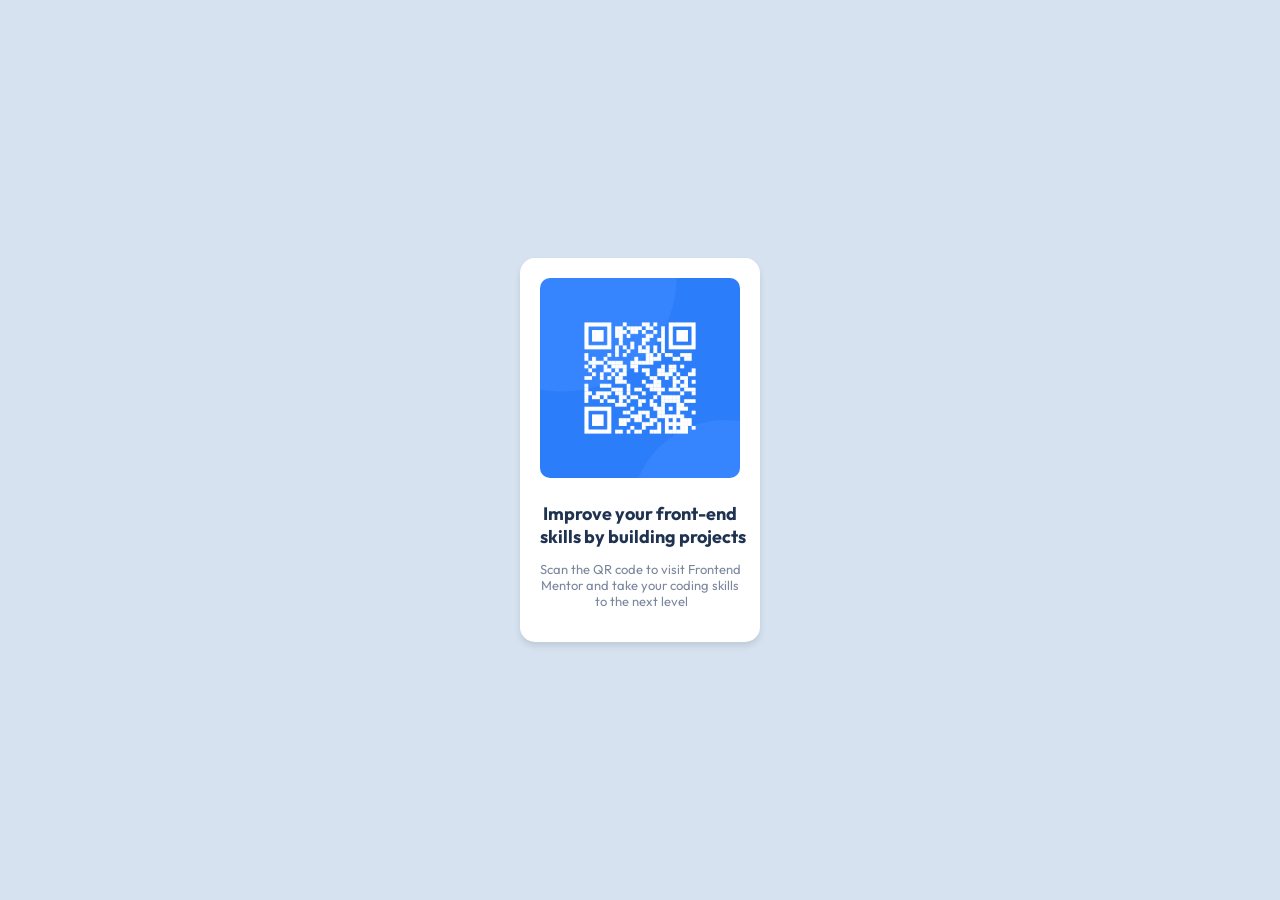
<file: index.html>
<!DOCTYPE html>
<html lang="en">
<head>
  <meta charset="UTF-8">
  <meta name="viewport" content="width=device-width, initial-scale=1.0"> <!-- displays site properly based on user's device -->
  <link rel="stylesheet" href="index.css">
  <link rel="icon" type="image/png" sizes="32x32" href="./images/favicon-32x32.png">
  
  <title>Frontend Mentor | QR code component</title>
  <style>
    @import url('https://fonts.googleapis.com/css2?family=Outfit:wght@100..900&display=swap');
    </style>

  <!-- Feel free to remove these styles or customise in your own stylesheet 👍 -->
</head>
<body>
  <div class="card">
      <div class="qr-code">
          <img src="./images/image-qr-code.png" alt="QR Code" width="200px" height="200px">
      </div>
      <div class="card-content">
          <pre><h1>Improve your front-end
skills by building projects</h1></pre>
<pre><p>Scan the QR code to visit Frontend
Mentor and take your coding skills
 to the next level</p></pre>
      </div>
  </div>
</body>
</html>
</file>
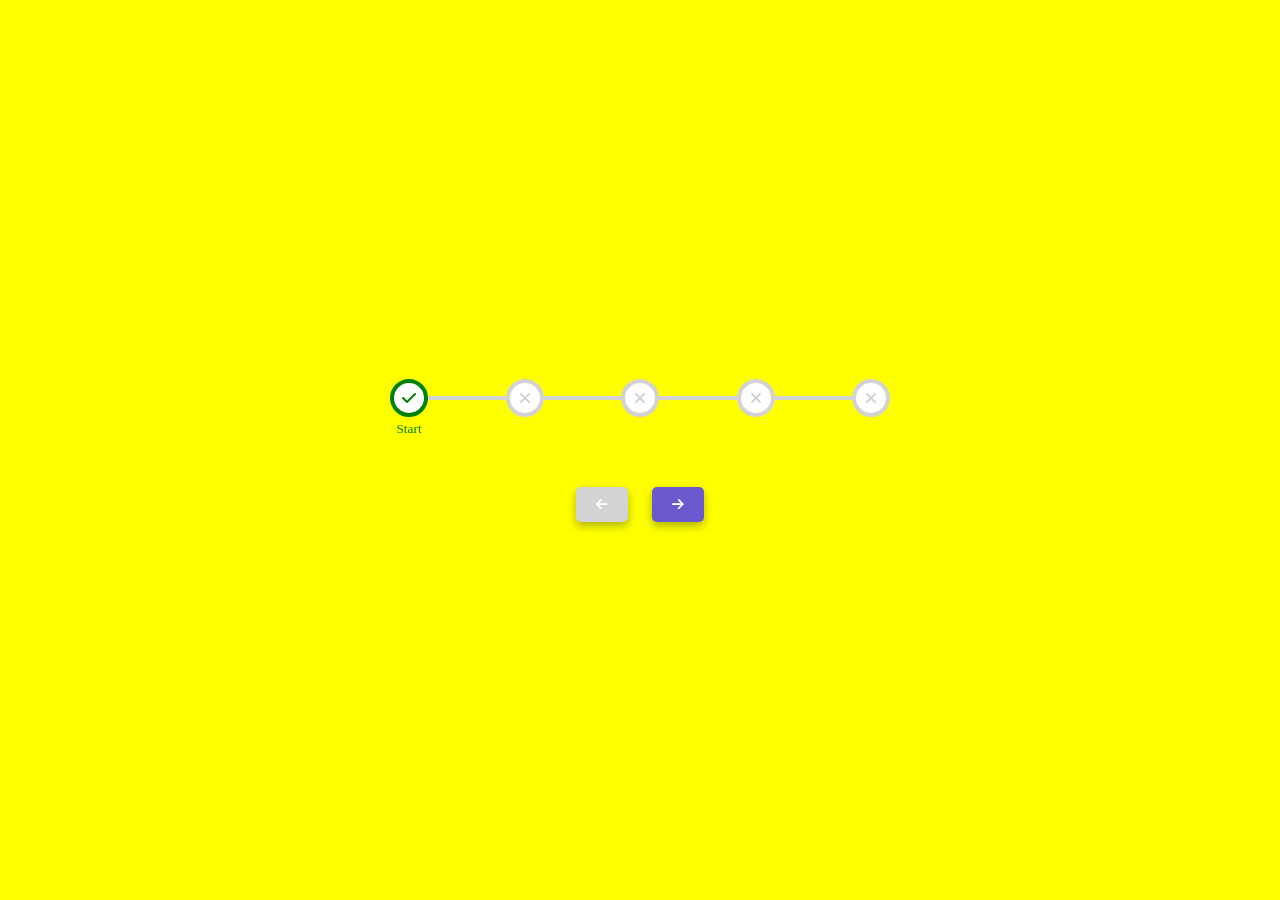
<file: Step-progress-bar/index.html>
<!DOCTYPE html>
<html lang="en">
<head>
    <meta charset="UTF-8">
    <meta name="viewport" content="width=device-width, initial-scale=1.0">
    <title>Step progress bar</title>
    <link
    rel="stylesheet"
    href="https://cdnjs.cloudflare.com/ajax/libs/font-awesome/6.0.0-beta2/css/all.min.css"
    integrity="sha512-YWzhKL2whUzgiheMoBFwW8CKV4qpHQAEuvilg9FAn5VJUDwKZZxkJNuGM4XkWuk94WCrrwslk8yWNGmY1EduTA=="
    crossorigin="anonymous"
    referrerpolicy="no-referrer"
  />
    <link rel="stylesheet" href="style.css">
</head>
<body>
    <div class="container">
    <div class="progress-container">
        <hr class="progress-bar-back" />
        <hr class="progress-bar-front" />
        <div class="step checked">
        <i class="fas fa-check"></i>
        <small>Start</small>
    </div>
    <div class="step">
        <i class="fas fa-times"></i>
      </div>
      <div class="step">
        <i class="fas fa-times"></i>
      </div>
      <div class="step">
        <i class="fas fa-times"></i>
      </div>
      <div class="step">
        <i class="fas fa-times"></i>
      </div>
    </div>
    <button class="btn" id="prev" disabled>
        <i class="fas fa-arrow-left"></i>
      </button>
      <button class="btn" id="next">
        <i class="fas fa-arrow-right"></i>
    </button>
   </div>
    <script src="index.js"></script>
</body>
</html>
</file>
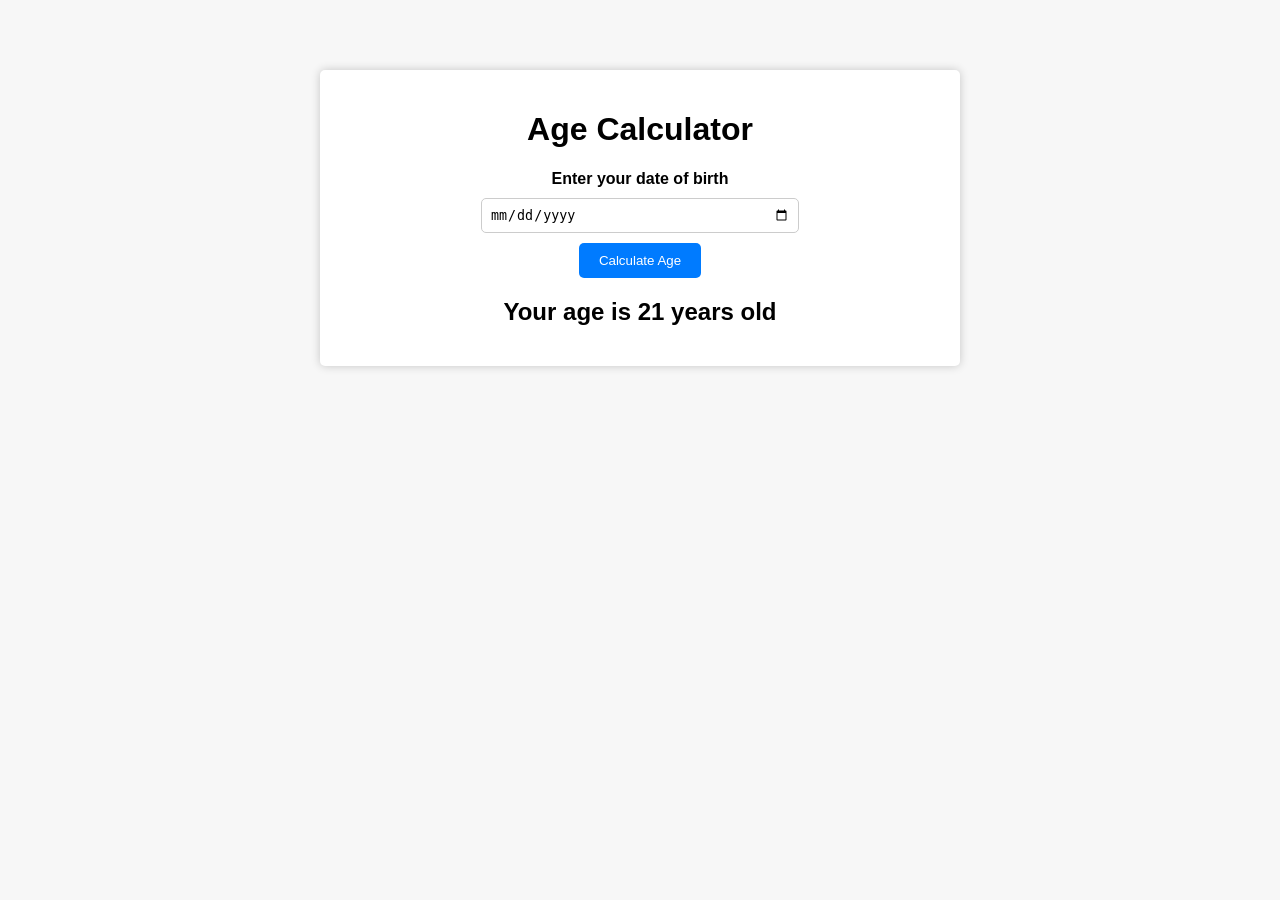
<file: PROJECTS/Age Calculator/index.html>
<!DOCTYPE html>
<html lang="en">
<head>
    <meta charset="UTF-8">
    <meta name="viewport" content="width=device-width, initial-scale=1.0">
    <title>Age Calculator</title>
    <link rel="stylesheet" href="style.css">
</head>
<body>
    <div class="container">
    <div class="form"> 
     <h1>Age Calculator</h1>   
     <label for="birth">Enter your date of birth</label>
     <input type="date" id="birth">
     <button id="calc">Calculate Age</button>
     <h2 id="age">Your age is 21 years old</h2>
    </div>
    </div>
   <script src="index.js"></script>
</body>
</html>
</file>
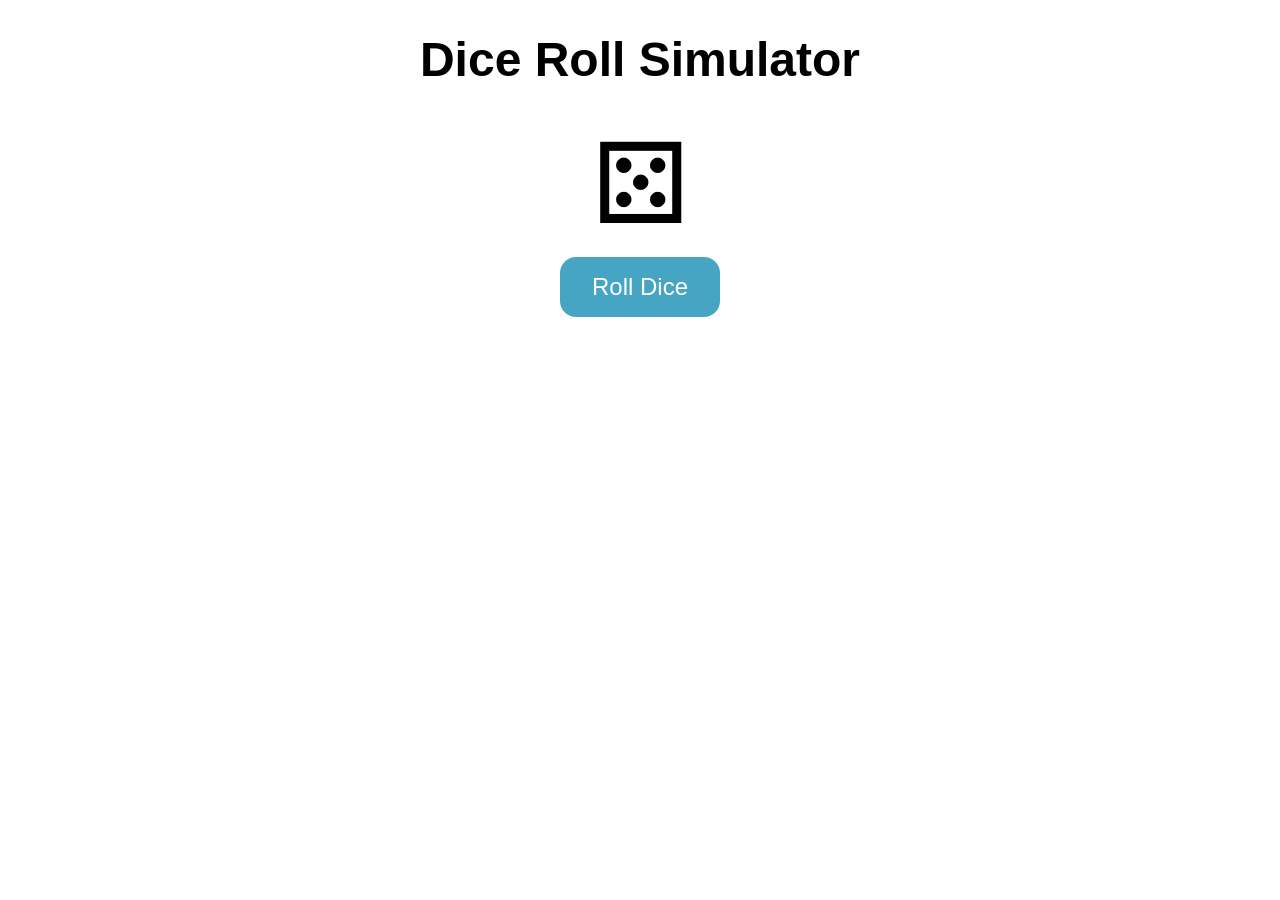
<file: PROJECTS/Dice Roll Simulator/index.html>
<!DOCTYPE html>
<html lang="en">
<head>
    <meta charset="UTF-8">
    <meta name="viewport" content="width=device-width, initial-scale=1.0">
    <title>Dice Roll Simulator</title>
    <link rel="stylesheet"  href="style.css">
</head>
<body>
    <h1>Dice Roll Simulator</h1>
    <div class="dice" id="dice">&#9860</div>
    <button id="roll-button">Roll Dice</button>
    <ul id="roll-history"></ul>
  <script src="index.js"></script>  
</body>
</html>
</file>
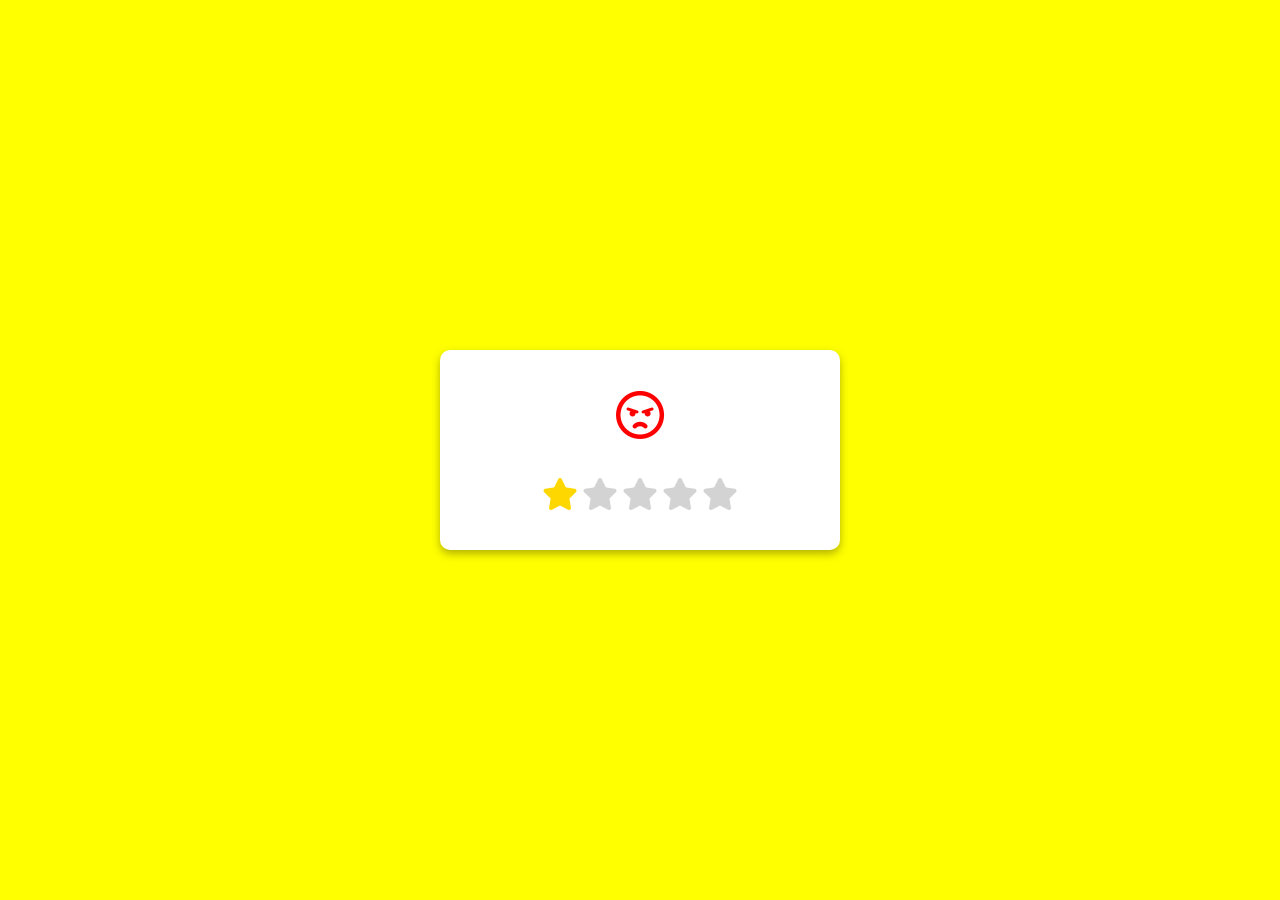
<file: PROJECTS/Emoji Rating/index.html>
<!DOCTYPE html>
<html lang="en">
<head>
    <meta charset="UTF-8">
    <meta name="viewport" content="width=device-width, initial-scale=1.0">
    <title>Emoji Rating</title>
    <link rel="stylesheet" href="style.css">
    <link
    rel="stylesheet"
    href="https://cdnjs.cloudflare.com/ajax/libs/font-awesome/6.0.0-beta2/css/all.min.css"
    integrity="sha512-YWzhKL2whUzgiheMoBFwW8CKV4qpHQAEuvilg9FAn5VJUDwKZZxkJNuGM4XkWuk94WCrrwslk8yWNGmY1EduTA=="
    crossorigin="anonymous"
    referrerpolicy="no-referrer"
  />
</head>
<body>
    <div class="feedback-container">
    <div class="emoji-container">
        <i class="far fa-angry fa-3x"></i>
        <i class="far fa-frown fa-3x"></i>
        <i class="far fa-meh fa-3x"></i>
        <i class="far fa-smile fa-3x"></i>
        <i class="far fa-laugh fa-3x"></i>
      </div>
      <div class="rating-container">
        <i class="fas fa-star fa-2x active"></i>
        <i class="fas fa-star fa-2x"></i>
        <i class="fas fa-star fa-2x"></i>
        <i class="fas fa-star fa-2x"></i>
        <i class="fas fa-star fa-2x"></i>
      </div>
    </div>
    <script src="index.js"></script>
</body>
</html>
</file>
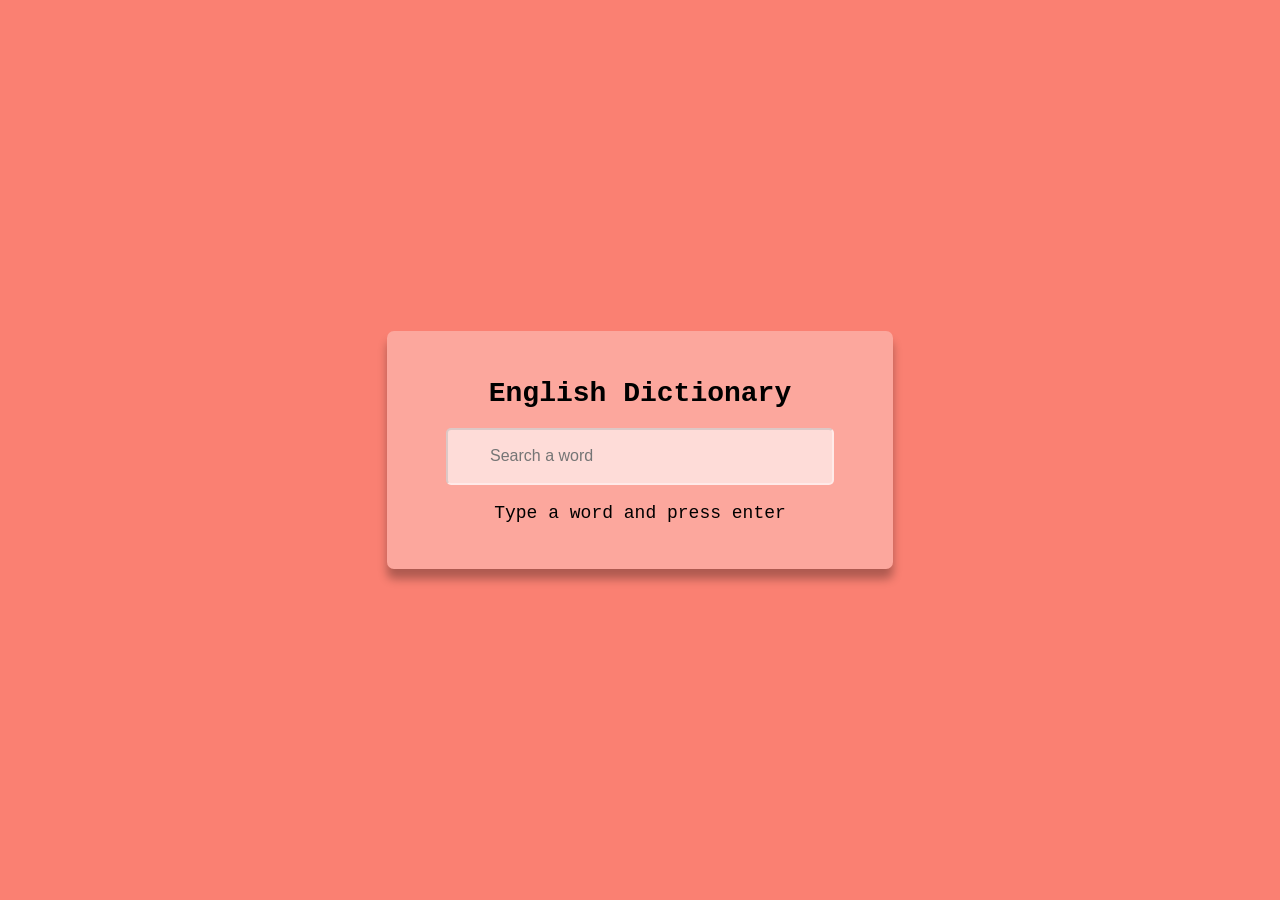
<file: PROJECTS/English Dictionary/index.html>
<!DOCTYPE html>
<html lang="en">
<head>
    <meta charset="UTF-8">
    <meta name="viewport" content="width=device-width, initial-scale=1.0">
    <title>English Dictionary</title>
    <link rel="stylesheet" href="style.css">
</head>
<body>
    <div class="container">
        <h1 class="heading">English Dictionary</h1>
        <input placeholder="Search a word" type="text" class="input" id="input" />
        <p class="info-text" id="info-text">Type a word and press enter</p>
        <div class="meaning-container" id="meaning-container">
          <p>Word Title: <span class="title" id="title">___</span></p>
          <p>Meaning: <span class="meaning" id="meaning">___</span></p>
          <audio src=""  id="audio" controls></audio>
        </div>
      </div>
    <script src="index.js"> </script>
</body>
</html>
</file>
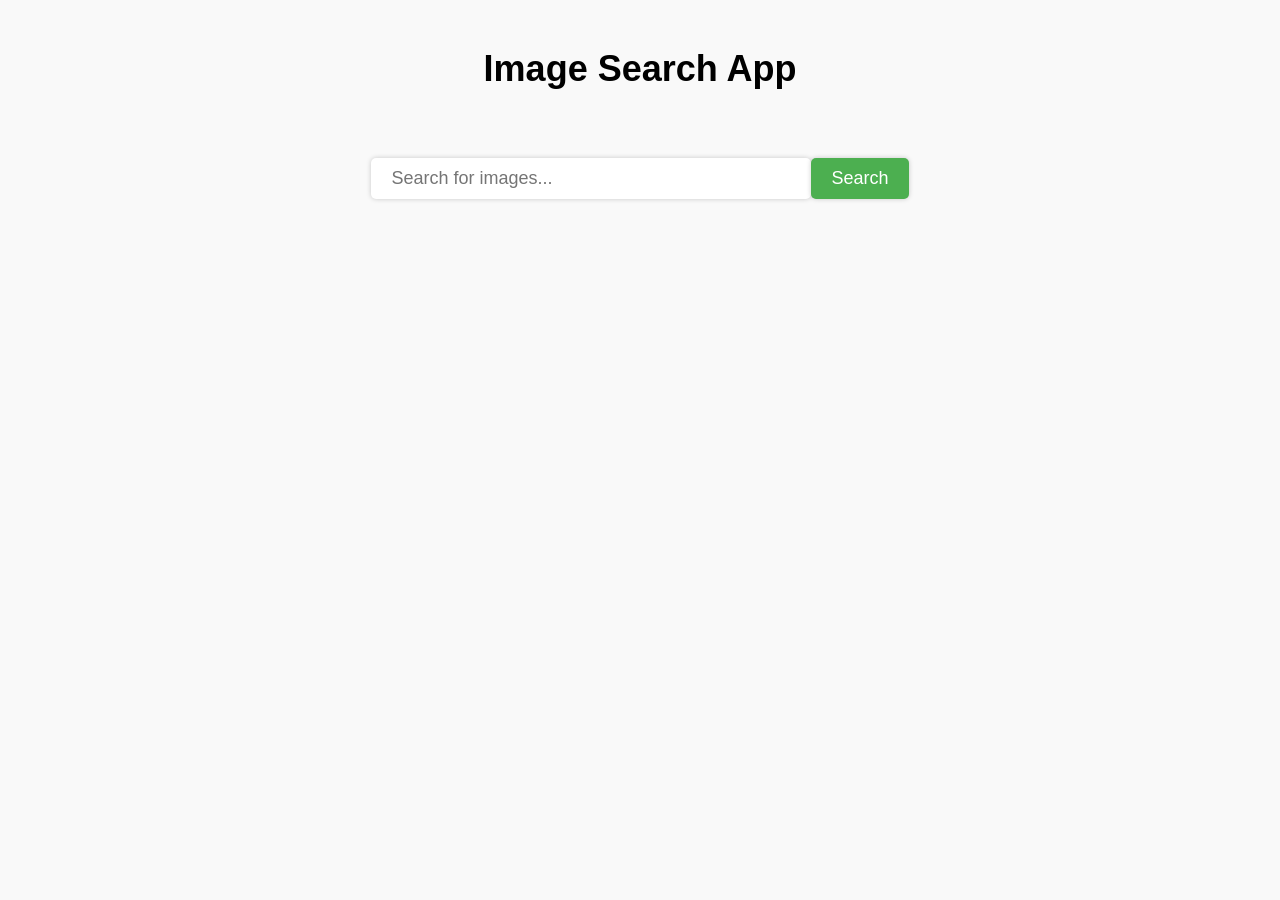
<file: PROJECTS/Image Search App/index.html>
<!DOCTYPE html>
<html lang="en">
<head>
    <meta charset="UTF-8">
    <meta name="viewport" content="width=device-width, initial-scale=1.0">
    <title>Image Search App</title>
    <link rel="stylesheet" href="style.css">
</head>
<body>
    <h1>Image Search App</h1>
    <form>
      <input type="text" id="search-input" placeholder="Search for images..." />
      <button id="search-button">Search</button>
    </form>
    <div class="search-results">
    </div>
    <button id="show-more-button">Show more</button>
    <script src="index.js"></script>
</body>
</html>
</file>
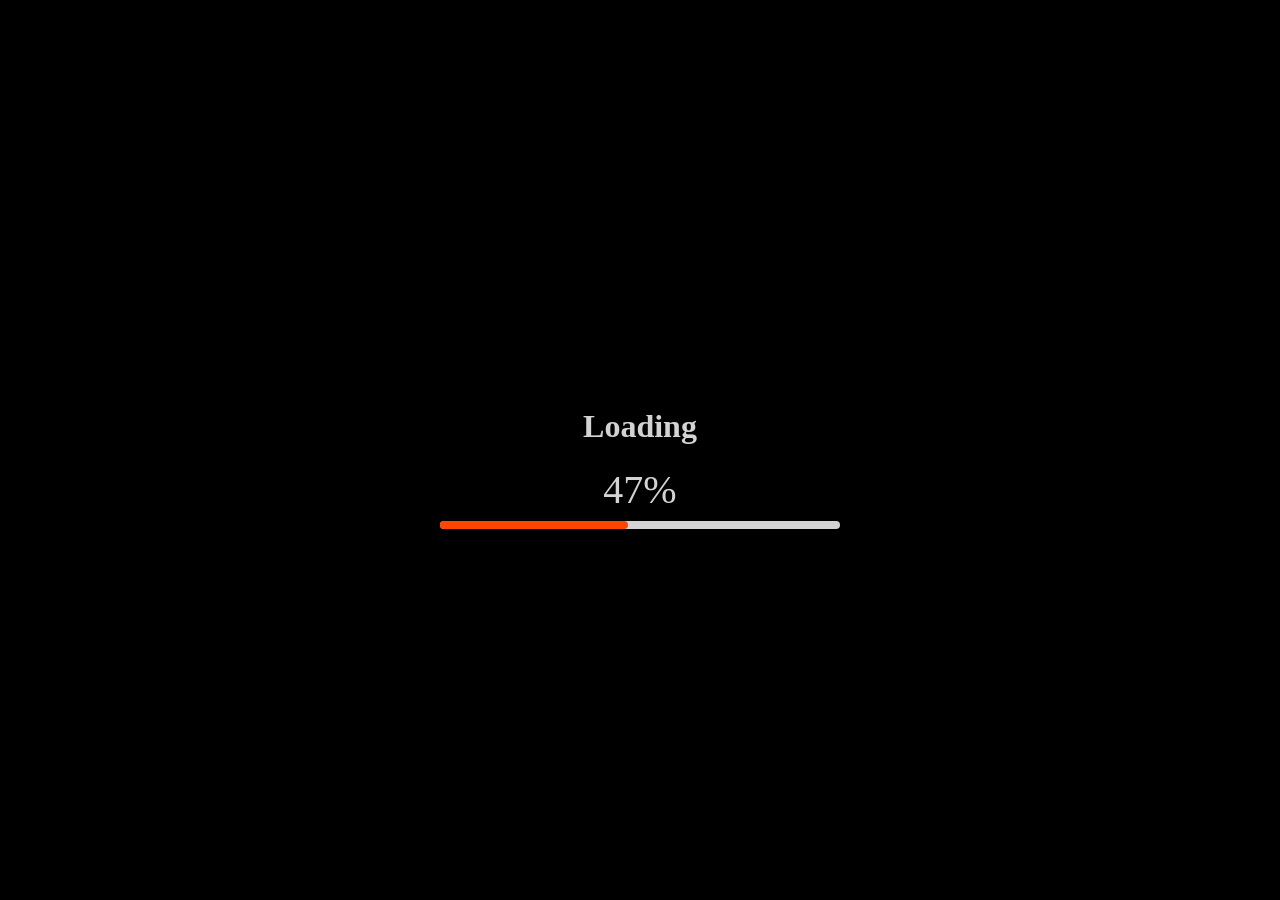
<file: PROJECTS/Loading-bar/index.html>
<!DOCTYPE html>
<html lang="en">
<head>
    <meta charset="UTF-8">
    <meta name="viewport" content="width=device-width, initial-scale=1.0">
    <title>Loading Bar</title>
    <link rel="stylesheet" href="style.css">
</head>
<body>
    <div class="container">
        <h1>Loading</h1>
        <div class="counter">0%</div>
        <hr class="loading-bar-back" />
        <hr class="loading-bar-front" />
      </div>
    <script src="index.js"></script>
</body>
</html>
</file>
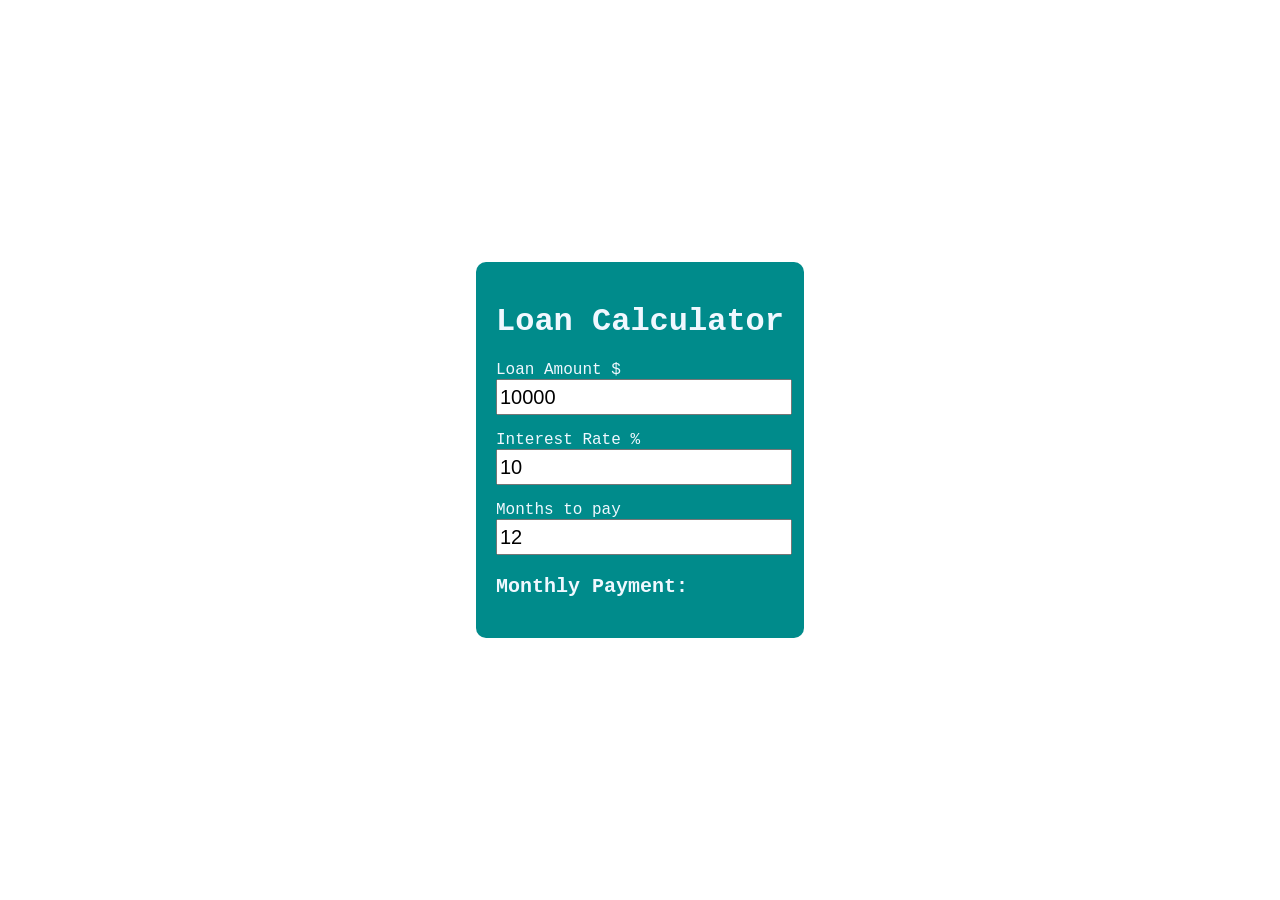
<file: PROJECTS/Loan Calculator/index.html>
<!DOCTYPE html>
<html lang="en">
<head>
    <meta charset="UTF-8">
    <meta name="viewport" content="width=device-width, initial-scale=1.0">
    <title>Loan Calculator</title>
    <link rel="stylesheet" href="style.css">
</head>
<body>
    <div class="container">
        <h1>Loan Calculator</h1>
        <p>Loan Amount $
            <input onchange="calculateLoan()" class="input" type="number" id="loan-amount" min="1" max="500000" value="10000">
        </p>
        <p>Interest Rate %
            <input onchange="calculateLoan()" class="input" type="number" id="interest-rate" min="0" max="100" value="10" step=".1">
        </p>
        <p>Months to pay
            <input onchange="calculateLoan()" class="input" type="number" id="months-to-pay" min="6" max="48" value="12">
        </p>
        <p class="payment" id="payment">Monthly Payment:</p>
    </div>
    </div>
    <script src="index.js"></script>
</body>
</html>
</file>
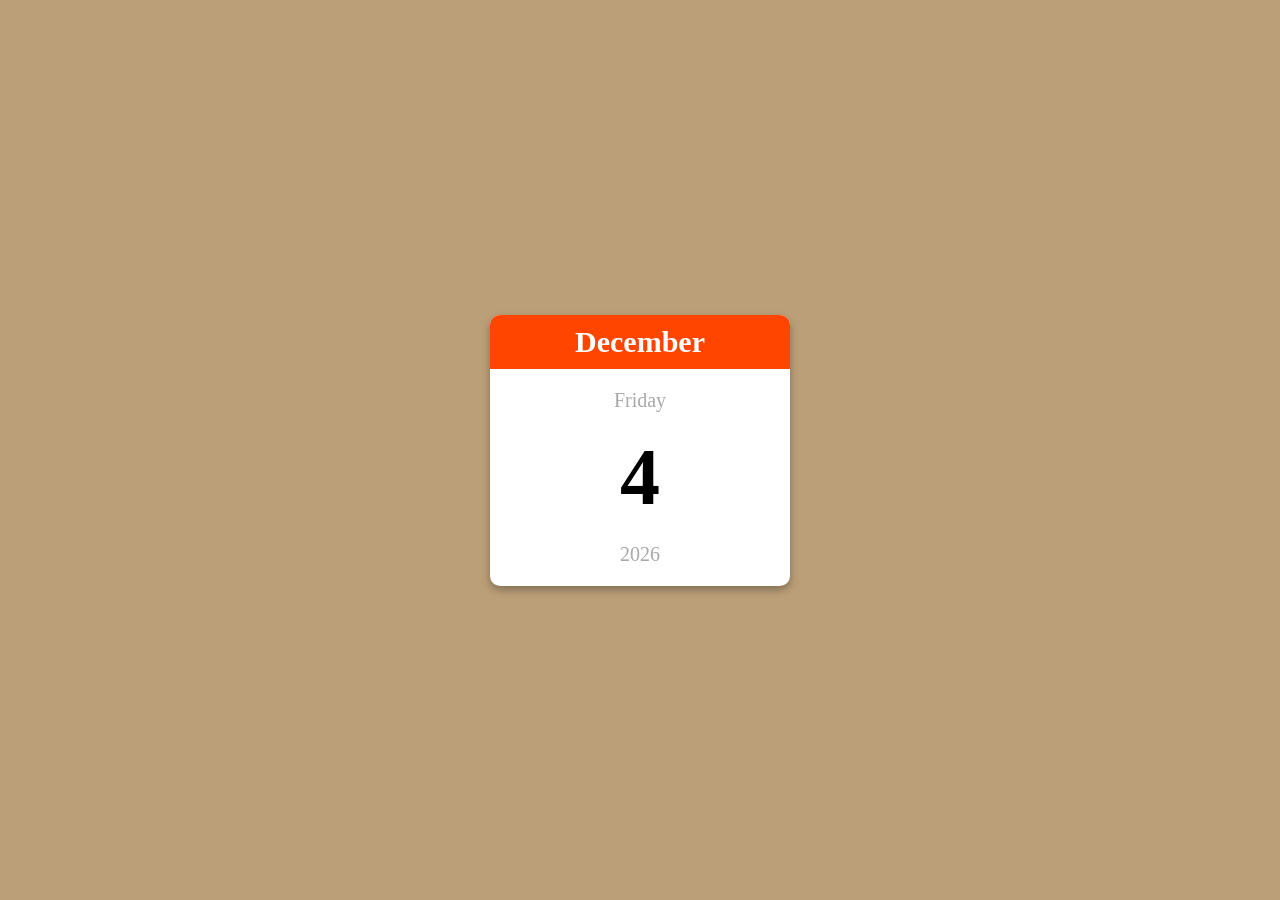
<file: PROJECTS/MIni Calendar/index.html>
<!DOCTYPE html>
<html lang="en">
<head>
    <meta charset="UTF-8">
    <meta name="viewport" content="width=device-width, initial-scale=1.0">
    <title>Mini Calendar</title>
    <link rel="stylesheet" href="style.css">
</head>
<body>
    <div class="calendar-container">
        <p class="month-name" id="month-name">April</p>
        <p class="day-name" id="day-name">Friday</p>
        <p class="day-number" id="day-number">20</p>
        <p class="year" id="year">2020</p>
      </div>
    <script src="index.js"></script>
</body>
</html>
</file>
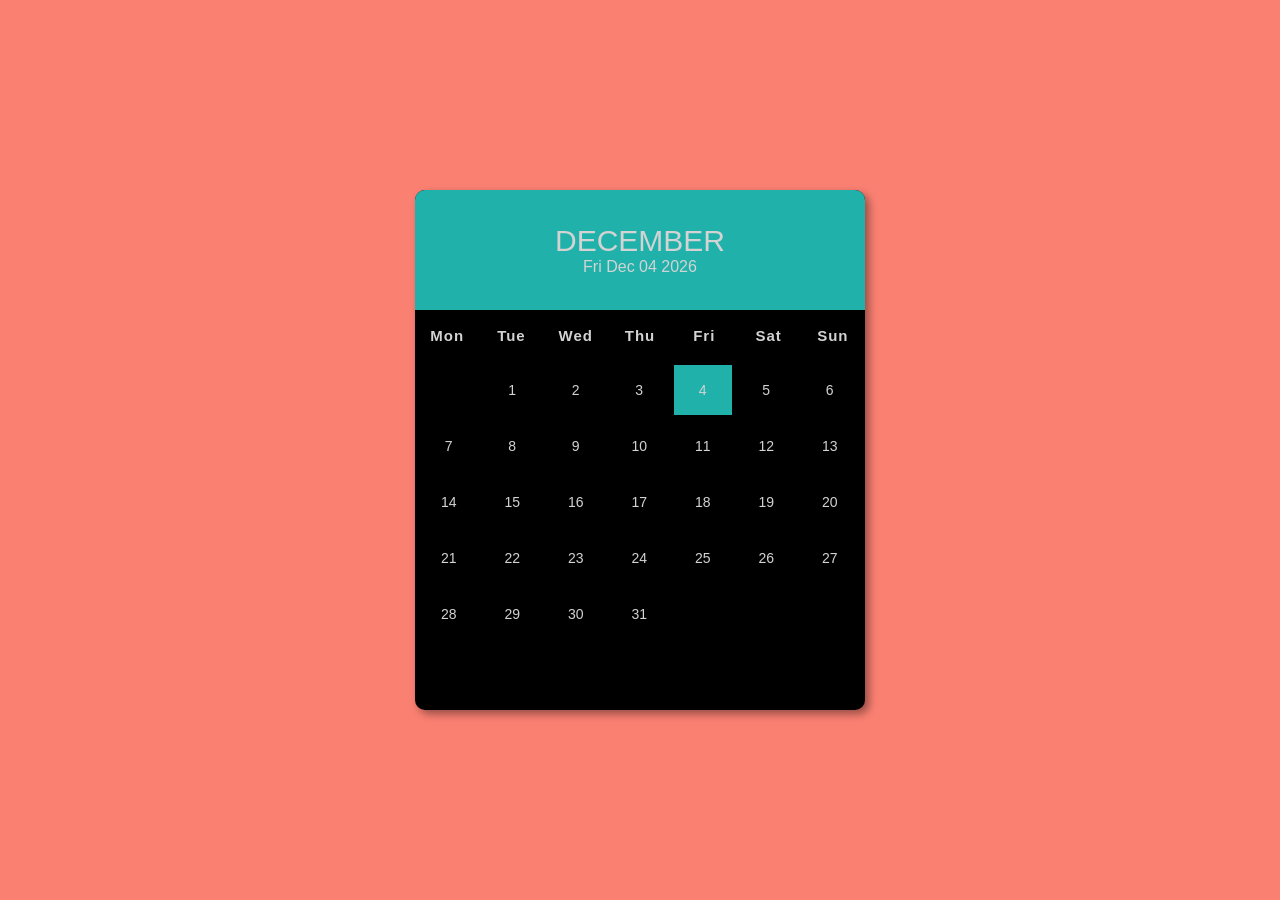
<file: PROJECTS/Month calendar/index.html>
<!DOCTYPE html>
<html lang="en">
<head>
    <meta charset="UTF-8">
    <meta name="viewport" content="width=device-width, initial-scale=1.0">
    <title>Month Calendar</title>
    <link rel="stylesheet" href="style.css">
</head>
<body>
    <div class="container">
        <div class="calender">
          <div class="month">
            <div class="date">
              <h1></h1>
              <p></p>
            </div>
          </div>
          <div class="weekdays">
            <div>Mon</div>
            <div>Tue</div>
            <div>Wed</div>
            <div>Thu</div>
            <div>Fri</div>
            <div>Sat</div>
            <div>Sun</div>
          </div>
          <div class="days"></div>
        </div>
      </div>
    <script src="index.js"></script>
</body>
</html>
</file>
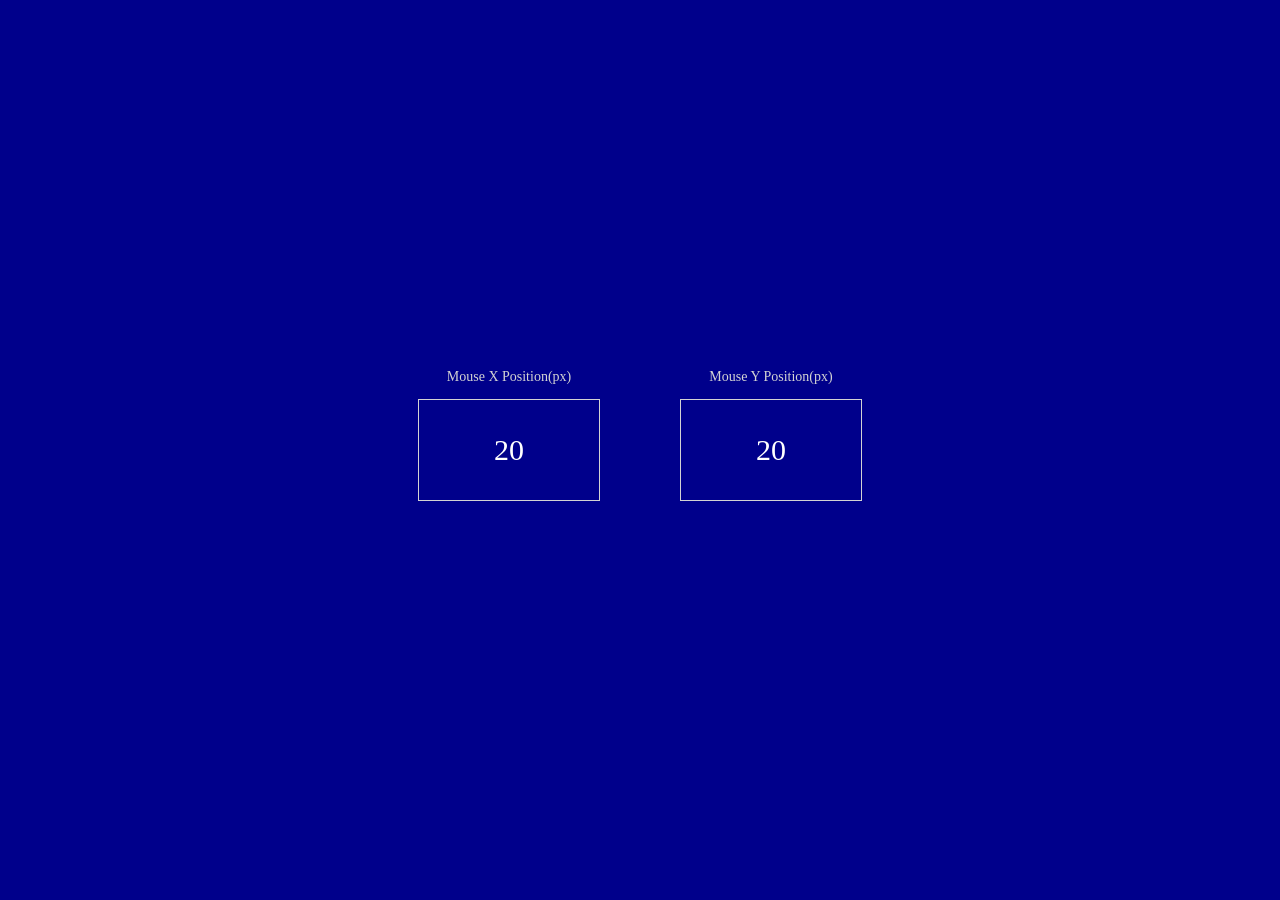
<file: PROJECTS/Mouse event app/index.html>
<!DOCTYPE html>
<html lang="en">
<head>
    <meta charset="UTF-8">
    <meta name="viewport" content="width=device-width, initial-scale=1.0">
    <title>Mouse Event</title>
    <link rel="stylesheet" href="style.css">
</head>
<body>
    <body>
        <div class="container">
          <div class="mouse-event">
            20
            <h4>Mouse X Position(px)</h4>
          </div>
          <div class="mouse-event">
            20
            <h4>Mouse Y Position(px)</h4>
          </div>
        </div>
    <script src="index.js"></script>
</body>
</html>
</file>
<file: index.css>
body {
    background-color:hsl(212, 45%, 89%);
    display: flex;
    justify-content: center;
    align-items: center;
    height: 100vh;
    margin: 0;
    
}

.card {
    background-color:hsl(0, 0%, 100%);
    border-radius: 15px;
    box-shadow: 0 4px 6px rgba(0, 0, 0, 0.1);
    width: 200px;
    text-align: center;
    padding: 20px;
}

.qr-code img {
    width: 100%;
    border-radius: 10px;
    
}

.card-content {
    margin-top: 20px;
}

.card-content h1 {
    font-family:Outfit;
    font-size: 18px;
    color: hsl(218, 44%, 22%);
    margin: 0 0 10px;
}

.card-content p {
    font-family:Outfit;
    font-size: 13px;
    color:hsl(220, 15%, 55%);
    margin: 0;
}
@media screen and (max-width:375px){
    .card{
        width:100%;
        padding:15px;
    }
    .card h1{
        font-size:20px;
    }
    .card p{
        font-size:15px;
    }

}
@media (min-width: 1440px) {
    .card {
        width: 400px;
        padding: 30px;
    }

    .card-content h1 {
        font-size: 20px;
    }

    .card-content p {
        font-size: 16px;
    }
}
</file>
<file: Step-progress-bar/style.css>
body{
    margin:0;
    background: yellow;
    display: flex;
    justify-content: center;
    align-items: center;
    height: 100lvh;
}
.container{
    text-align: center;
}
.progress-container{
    width: 500px;
    display: flex;
    position: relative;
    justify-content: space-between;
}
.progress-bar-back{
    position:absolute;
    height: 4px;
    width: 100%;
    background-color: lightgray;
    border: none;
    z-index: -1;
    margin:0;
    top:50%;
    transform: translateY(-50%);
}
.progress-bar-front {
    position: absolute;
    height: 4px;
    width: 0%;
    background-color: green;
    border: none;
    z-index: -1;
    margin: 0;
    top: 50%;
    transform: translateY(-50%);
    transition: 0.4s linear width;
  }
  .step {
    width: 30px;
    height: 30px;
    background-color: white;
    border-radius: 50%;
    display: flex;
    justify-content: center;
    align-items: center;
    border: 4px solid lightgray;
    color: lightgray;
  }
  .step.checked {
    color: green;
    border-color: green;
    transition: all 0.4s linear;
    transition-delay: 0.3s;
  }
  .step.checked small {
    position: absolute;
    bottom: -20px;
    font-family: cursive;
  }
  .btn {
    background-color: slateblue;
    border: none;
    color: white;
    padding: 10px 20px;
    margin: 70px 10px 0;
    border-radius: 5px;
    cursor: pointer;
    box-shadow: 0 4px 8px rgba(0, 0, 0, 0.3);
  }

  .btn:hover {
    opacity: 0.9;
  }
  
  .btn:active {
    transform: scale(0.97);
  }
  
  .btn:disabled {
    background-color: lightgray;
  }
  
  @media (max-width: 500px) {
    .progress-container {
      width: 90vw;
    }
  }
</file>
<file: PROJECTS/Age Calculator/style.css>
body{
    margin: 0;
    padding: 20px;
    font-family: "Montserrat", sans-serif;
    background-color: #f7f7f7;
    margin-top: 50px;

}
.container{
    background-color: white;
    max-width: 600px;
    padding: 20px;
    box-shadow: 0 0 10px rgba(0,0,0,0.2);
    border-radius:5px;
    margin: 0 auto;
}
.form{
    display: flex;
    flex-direction: column;
    align-items:center ;
}
label{
    font-weight: bold;
}
input{
    width:100%;
    max-width: 300px;
    padding:8px;
    margin:10px;
    border: 1px solid #ccc;
    border-radius: 5px;
}
button{
    color:white;
    background-color: #007bff;
    padding:10px 20px;
    border:none;
    border-radius: 5px;
    cursor: pointer;
    transition: background-color 0.3s ease;
}
button:hover{
    background-color: #0062cc;
}
h2{
    margin-top: 20px;
  font-size: 24px;
  font-weight: bold;
}
</file>
<file: PROJECTS/Dice Roll Simulator/style.css>
body{
    font-family: "Open Sans", sans-serif;
    text-align: center;
    margin:0;
}
h1{
    font-size:3rem;
}
.dice{
   font-size:7rem;
   animation-duration: 1s;
   animation-fill-mode: forwards;
}
.roll-animation{
    animation-name: roll;
  }
 @keyframes roll{
    0%{
        transform: rotateX(0deg) rotateY(0deg);
    }
    100%{
        transform: rotateY(720deg) rotateX(720deg);
    }
 } 
 button{
    color:white;
    background-color: #47a5c4;
    border-radius:1rem;
    font-size: 1.5rem;
    padding:1rem  2rem;
    border:none;
    margin:0.5rem;
    transition:background 0.2s ease;
 }
 button:hover{
    background:#2e8baf;
    cursor:pointer;
 }
 ul{
    list-style:none;
    padding:0;
    max-width:600px;
    margin:2rem auto;
 }
 li {
    font-size: 1.5rem;
    padding: 0.5rem;
    margin: 0.5rem;
    background-color: #f2f2f2;
    border-radius: 0.5rem;
    box-shadow: 0 2px 2px rgba(0, 0, 0, 0.3);
    display: flex;
    justify-content: space-between;
    align-items: center;
  }
  li span {
    font-size: 3rem;
    margin-right: 1rem;
  }
</file>
<file: PROJECTS/Emoji Rating/style.css>
body {
    margin: 0;
    display: flex;
    justify-content: center;
    height: 100vh;
    align-items: center;
    background-color: yellow;
  }
  .feedback-container {
    background-color: white;
    width: 400px;
    height: 200px;
    box-shadow: 0 4px 8px rgba(0, 0, 0, 0.3);
    border-radius: 10px;
    position: relative;
  }
  .emoji-container {
    position: absolute;
    left: 50%;
    transform: translateX(-50%);
    top: 20%;
    width: 50px;
    height: 50px;
    border-radius: 50%;
    display: flex;
    overflow: hidden;
  }

  .far {
    margin: 1px;
    transform: translateX(0);
    transition: transform 0.2s;
  }
  .rating-container {
    position: absolute;
    left: 50%;
    transform: translateX(-50%);
    bottom: 20%;
  }
  .fa-star {
    color: lightgray;
    cursor: pointer;
  } 
  .fa-star.active {
    color: gold;
  }
</file>
<file: PROJECTS/English Dictionary/style.css>
body{
    margin: 0;
    display: flex;
    min-height: 100vh;
    justify-content: center;
    align-items: center;
    background-color: salmon;
    font-family: 'Courier New', Courier, monospace;
}
.container{
    background-color: rgba(255,255,255, .3);
    padding: 28px;
    border-radius: 7px;
    box-shadow: 0 10px 10px rgba(0,0,0,.3);
    width: 90%;
    margin: 10px;
    max-width: 450px;
    text-align: center;
    font-size: 18px;
    font-weight: 500;
}
.heading{
    font-size: 28px;
}
.input{
    height: 53px;
    width: 300px;
    background-color: rgba(255,255,255, .6);
    border-color: rgba(255,255,255, .4);
    font-size: 16px;
    padding: 0 42px;
    border-radius: 5px;
}
.meaning-container{
    display: none;
}
</file>
<file: PROJECTS/Image Search App/style.css>
body {
    background-color: #f9f9f9;
    font-family: Arial, Helvetica, sans-serif;
    line-height: 1.6;
    margin: 0;
  }
  
  h1 {
    font-size: 36px;
    font-weight: bold;
    text-align: center;
    margin-top: 40px;
    margin-bottom: 60px;
  }
  
  form {
    display: flex;
    justify-content: center;
    align-items: center;
    margin-bottom: 60px;
  }
  
  #search-input {
    width: 60%;
    max-width: 400px;
    padding: 10px 20px;
    border: none;
    box-shadow: 0 0 5px rgba(0, 0, 0, 0.2);
    border-radius: 5px;
    font-size: 18px;
    color: #333;
  }
  
  #search-button {
    padding: 10px 20px;
    background-color: #4caf50;
    color: white;
    border: none;
    font-size: 18px;
    box-shadow: 0 0 5px rgba(0, 0, 0, 0.2);
    cursor: pointer;
    border-radius: 5px;
    transition: background-color 0.3s ease-in-out;
  }
  
  #search-button:hover {
    background-color: #3e8e41;
  }
  
  .search-results {
    display: flex;
    flex-wrap: wrap;
    justify-content: space-between;
    max-width: 1200px;
    margin: 0 auto;
    padding: 20px;
  }
  
  .search-result {
    margin-bottom: 60px;
    width: 30%;
    border-radius: 5px;
    box-shadow: 0 0 5px rgba(0, 0, 0, 0.2);
    overflow: hidden;
  }
  
  .search-result img:hover {
    transform: scale(1.05);
  }
  
  .search-result img {
    width: 100%;
    height: 200px;
    object-fit: cover;
    transition: transform 0.3s ease-in-out;
  }
  .search-result a {
    padding: 10px;
    display: block;
    color: #333;
    text-decoration: none;
    transition: background-color 0.3s ease-in-out;
  }
  
  .search-result:hover a {
    background-color: rgba(0, 0, 0, 0.1);
  }
  
  #show-more-button {
    background-color: #008cba;
    border: none;
    color: white;
    padding: 10px 20px;
    display: block;
    margin: 20px auto;
    text-align: center;
    border-radius: 5px;
    cursor: pointer;
    transition: background-color 0.3s ease-in-out;
    display: none;
  }
  
  #show-more-button:hover {
    background-color: #0077b5;
  }
  
  @media screen and (max-width: 768px) {
    .search-result {
      width: 45%;
    }
  }
  @media screen and (max-width: 480px) {
    .search-result {
      width: 100%;
    }
  
    form {
      flex-direction: column;
    }
  
    #search-input {
      margin-bottom: 20px;
      width: 85%;
    }
  }
</file>
<file: PROJECTS/Loading-bar/style.css>
body {
    margin: 0;
    display: flex;
    justify-content: center;
    height: 100vh;
    align-items: center;
    background-color: black;
    color: lightgray;
    font-family: cursive;
  }
  
  .container {
    text-align: center;
    width: 400px;
    position: relative;
  }
  
.counter {
    font-size: 40px;
  }
  .loading-bar-back {
    position: absolute;
    height: 8px;
    background-color: lightgray;
    width: 100%;
    border-radius: 5px;
    border: none;
  }
  .loading-bar-front {
    position: absolute;
    height: 8px;
    background-color: orangered;
    width: 0%;
    border-radius: 5px;
    border: none;
  }
</file>
<file: PROJECTS/Loan Calculator/style.css>
body{
    padding: 0;
    margin: 0;
    display: flex;
    height: 100vh;
    justify-content: center;
    align-items: center;
    font-family: 'Courier New', Courier, monospace;
    
}

.container{
    background: darkcyan;
    color: aliceblue;
    padding: 20px;
    border-radius: 10px;
}

.input{
    width: 100%;
    font-size: 20px;
    height: 30px;
}

.payment{
    font-weight: 600;
    font-size: 20px;
}
</file>
<file: PROJECTS/MIni Calendar/style.css>
body {
    margin: 0;
    display: flex;
    justify-content: center;
    height: 100vh;
    align-items: center;
    font-family: cursive;
    background-color: rgb(187, 159, 120);
  }
  
  .calendar-container {
    background-color: white;
    width: 300px;
    text-align: center;
    border-radius: 10px;
    box-shadow: 0 4px 8px rgba(0, 0, 0, 0.3);
    overflow: hidden;
  }
  
  .month-name {
    margin: 0;
    background-color: orangered;
    color: white;
    padding: 10px;
    font-size: 30px;
    font-weight: bold;
  }
  
  .day-name {
    font-size: 20px;
    color: darkgray;
  }
  
  .day-number {
    font-size: 80px;
    margin: 0;
    font-weight: bold;
  }
  
  .year {
    margin: 20px 0;
    font-size: 20px;
    color: darkgray;
    font-weight: 500;
  }
</file>
<file: PROJECTS/Month calendar/style.css>
*{
    margin: 0;
    padding: 0;
    font-family: sans-serif;
    box-sizing: border-box;
}
.container{
    width: 100%;
    height: 100vh;
    background-color: salmon;
    display: flex;
    justify-content: center;
    align-items: center;
}
.calender{
    background-color: black;
    color: lightgray;
    width: 450px;
    height: 520px;
    border-radius: 10px;
    box-shadow: 4px 4px 8px rgba(0, 0, 0, .4);
}
.month{
    width: 100%;
    height: 120px;
    background-color: lightseagreen;
    display: flex;
    justify-content: center;
    align-items: center;
    text-align: center;
    border-radius: 10px 10px 0 0;
}
.month h1{
    font-size: 30px;
    font-weight: 400;
    text-transform: uppercase;
}
.month p{
    font-size: 16px;
}
.weekdays{
    width: 100%;
    height: 50px;
    display: flex;
}
.weekdays div{
    font-size: 15px;
    font-weight: bold;
    letter-spacing: 1px;
    width: 100%;
    display: flex;
    align-items: center;
    justify-content: center;
}

.days{
    width: 100%;
    display: flex;
    flex-wrap: wrap;
    padding: 2px;
}
.days div{
    font-size: 14px;
    margin: 3px;
    width: 57.5px;
    height: 50px;
    display: flex;
    justify-content: center;
    align-items: center;
}
.days div:hover:not(.empty){
    border: 2px solid gray;
    cursor: pointer;
}
.today{
    background-color: lightseagreen;
}
</file>
<file: PROJECTS/Mouse event app/style.css>
body {
    margin: 0;
    display: flex;
    justify-content: center;
    height: 100vh;
    align-items: center;
    background-color: darkblue;
    color: white;
    font-family: cursive;
  }
  
  .container {
    display: flex;
    text-align: center;
  }
  
  .mouse-event {
    border: solid 1px lightgray;
    margin: 40px;
    min-width: 180px;
    min-height: 100px;
    position: relative;
    justify-content: center;
    align-items: center;
    display: flex;
    font-size: 30px;
  }
  .mouse-event h4 {
    position: absolute;
    top: -50px;
    font-size: 14px;
    left: 50%;
    transform: translateX(-50%);
    white-space: nowrap;
    font-weight: 100;
    color: lightgray;
  }
  @media (max-width: 500px) {
    .container {
      flex-direction: column;
    }
  }
</file>
